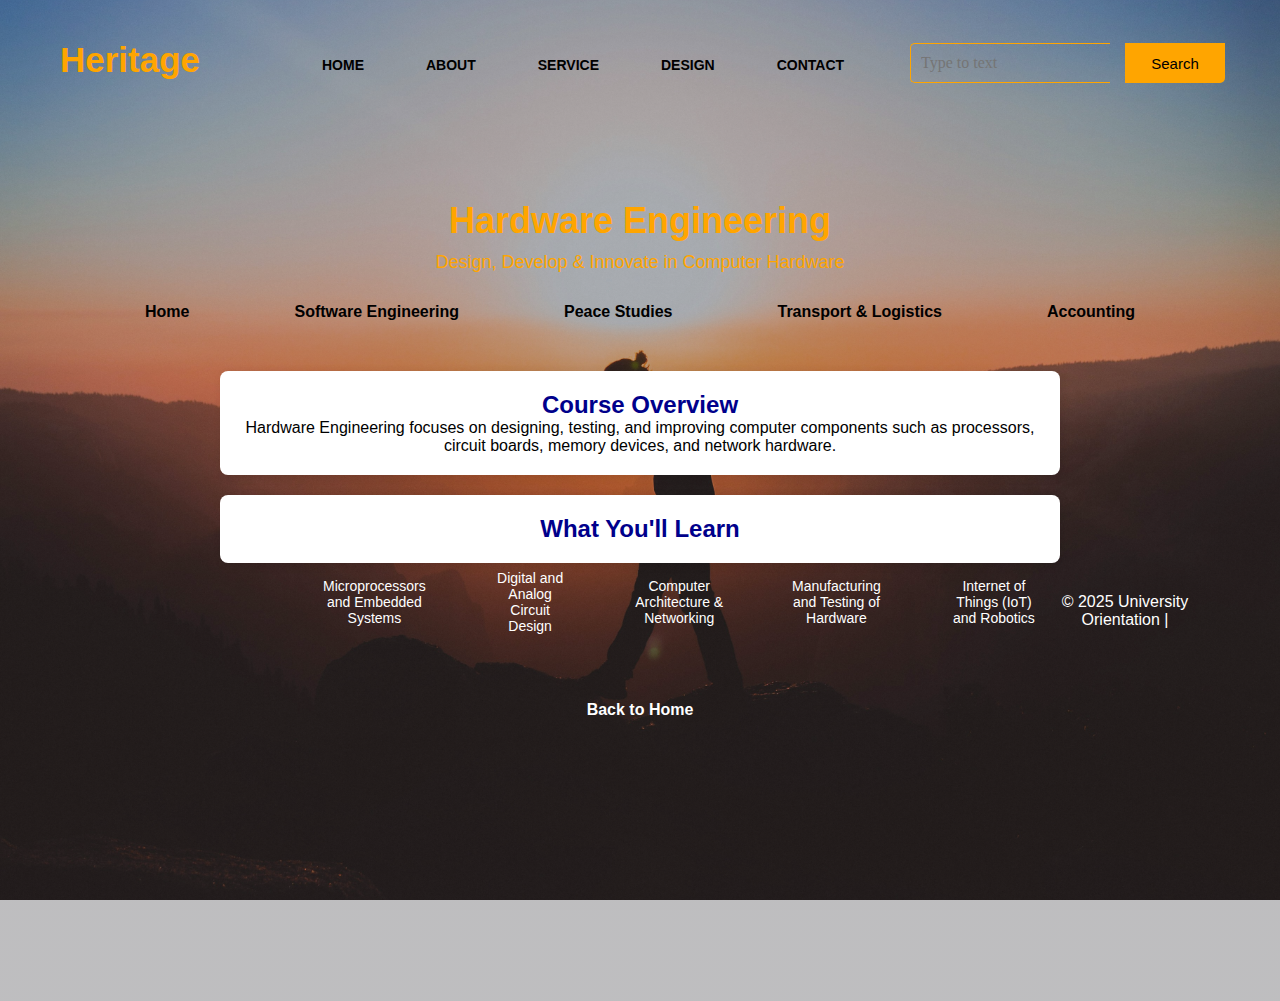
<file: hardware.html>
<!DOCTYPE html>
<html lang="en">

<head>
    <title>HERIAGE UNIVERSITY</title>

    <link rel="stylesheet" href="hardware.css">
    <link rel="stylesheet" href="style.css">

</head>

<body>

    <div class="main">
        <div class="navbar">
            <div class="icon">
                <h2 class="logo">Heritage</h2>
            </div>


            <div class="menu">
                <ul>
                    <li><a href="#">HOME</a></li>
                    <li><a href="#">ABOUT</a></li>
                    <li><a href="#">SERVICE</a></li>
                    <li><a href="#">DESIGN</a></li>
                    <li><a href="#">CONTACT</a></li>
                </ul>
            </div>


            <div class="search">
                <input class="srch" type="search" name="" placeholder="Type to text">
                <a href="#"> <button class="btn">Search</button></a>
            </div>

            <header class="hero">
                <h1>Hardware Engineering</h1>
                <p>Design, Develop & Innovate in Computer Hardware</p>
            </header>

            <div class="dept-navbar">
                <a href="index.html">Home</a>
                <a href="software.html">Software Engineering</a>
                <a href="peace.html">Peace Studies</a>
                <a href="transport.html">Transport & Logistics</a>
                <a href="accounting.html">Accounting</a>
            </div>

            <main>
                <section class="course-overview">
                    <h2>Course Overview</h2>
                    <p>Hardware Engineering focuses on designing, testing, and improving computer components such as
                        processors, circuit boards, memory devices, and network hardware.</p>
                </section>

                <section class="course-content">
                    <h2>What You'll Learn</h2>
                    <ul>
                        <li>Microprocessors and Embedded Systems</li>
                        <li>Digital and Analog Circuit Design</li>
                        <li>Computer Architecture & Networking</li>
                        <li>Manufacturing and Testing of Hardware</li>
                        <li>Internet of Things (IoT) and Robotics</li>
                    </ul>
                </section>


                <footer>
                    <p>&copy; 2025 University Orientation |<br><br><br><br><br><a href="cover.html">Back to Home</a></p>
                </footer>
</body>

</html>



</div>
</div>

</body>

</html>
</file>
<file: hardware.css>
*
body {
    font-family: Arial;
    margin: 0;
    padding: 0;
    text-align: center;
    background-color: white;
}

header.hero {
    background: url('https://via.placeholder.com/1200x400') no-repeat center center/cover;
    color: orange;
    padding: 20px 10px;
}

header h1 {
    font-size: 36px;
    margin: 0;
}

header p {
    font-size: 18px;
    margin-top: 10px;
}

div {
    background: none;
    padding: 10px 0;
}

div a {
    color: black;
    text-decoration: none;
    margin: 0px;
    font-weight: bold;
}

.dept-navbar{
    text-align: center;
    display: flex;
    justify-content: space-evenly;

}


div a:hover {
    color: whitesmoke;
}

main {
    padding: 20px;
}

section {
    margin: 20px auto;
    padding: 20px;
    max-width: 800px;
    background: white;
    box-shadow: 2px 2px 10px rgba(0, 0, 0, 0.1);
    border-radius: 8px;
}

h2 {
    color: darkblue;
}

ul {
    text-align: left;
    list-style-type: square;
    padding-left: 20px;
}


footer {
    margin-bottom: 10px;
    background-color: transparent;
    color: white;
    padding: 10px;
}

footer a{
    color: white;
    text-align: center;
}

ul{
    float: left;
    display: flex;
    justify-content: center;
    align-items: center;
}

ul li{
    list-style: none;
    margin-left: 62px;
    margin-top: 27px;
    font-size: 14px;
    color: white;
    text-align: center;
}

ul li a{
    text-decoration: none;
    color: black;
    font-family: Arial;
    font-weight: bold;
    transition: 0.4s ease-in-out;
}

ul li a:hover{
    color: orange;    
}
</file>
<file: style.css>
* {
  margin: 0;
  padding: 0;
}

/*insert background image*/
body {
  background-image: url("assets/images/background-img.jpg");
  background-size: cover;
  background-position: center;
  background-attachment: fixed;
  font-family: Arial, sans-serif;
}

.main {
  width: 100%;
  background: linear-gradient(to top, rgba(4, 3, 10, 0.259) 0%);
  background-position: center;
  background-size: cover;
  height: 109vh;
}

body {
  font-family: Arial;
  margin: 0;
  padding: 0;
}

header {
  background-color: darkblue;
  color: orange;
  padding: 1em;
  text-align: center;
}

.course-grid {
  display: grid;
  grid-template-columns: repeat(3, 1fr);
  gap: 20px;
  padding: 2em;
}

.course-card {
  background-color: transparent;
  padding: 1em;
  border: 1px orange;
  border-radius: 10px;
  box-shadow: 0 0 10px black;
  transition: 0.4s ease-in-out;
}

.course-card img {
  width: 100%;
  height: 150px;
  object-fit: cover;
  border-radius: 10px 10px 0 0;
}

.course-card h2 {
  margin-top: center;
  color: whitesmoke;
}

.navbar {
  width: 1200px;
  height: 75px;
  margin: auto;
}

.icon {
  width: 200px;
  float: left;
  height: 70px;
}

.logo {
  color: orange;
  font-size: 35px;
  font-family: Arial;
  padding-left: 20px;
  float: left;
  padding-top: 10px;
}

.menu {
  width: 400px;
  float: left;
  height: 70px;
}

ul {
  float: left;
  display: flex;
  justify-content: center;
  align-items: center;
}

ul li {
  list-style: none;
  margin-left: 62px;
  margin-top: 27px;
  font-size: 14px;
}

ul li a {
  text-decoration: none;
  color: black;
  font-family: Arial;
  font-weight: bold;
  transition: 0.4s ease-in-out;
}

ul li a:hover {
  color: orange;
}

.search {
  width: 330px;
  height: 160px;
  float: left;
  margin-left: 270px;
}
.srch {
  font-family: "Times New Roman";
  width: 200px;
  height: 40px;
  background: transparent;
  border: 1px solid orange;
  margin-top: 13px;
  color: black;
  border-right: none;
  font-size: 16px;
  float: left;
  padding: 10px;
  border-bottom-left-radius: 5px;
  border-top-left-radius: 5px;
}

.btn {
  width: 100px;
  height: 40px;
  background: orange;
  border: 2px solid orange;
  margin-top: 13px;
  color: black;
  font-size: 15px;
  border-bottom-right-radius: 5px;
  border-bottom-right-radius: 5px;
}

.btn:focus {
  outline: none;
}

.srch:focus {
  outline: none;
}
</file>
